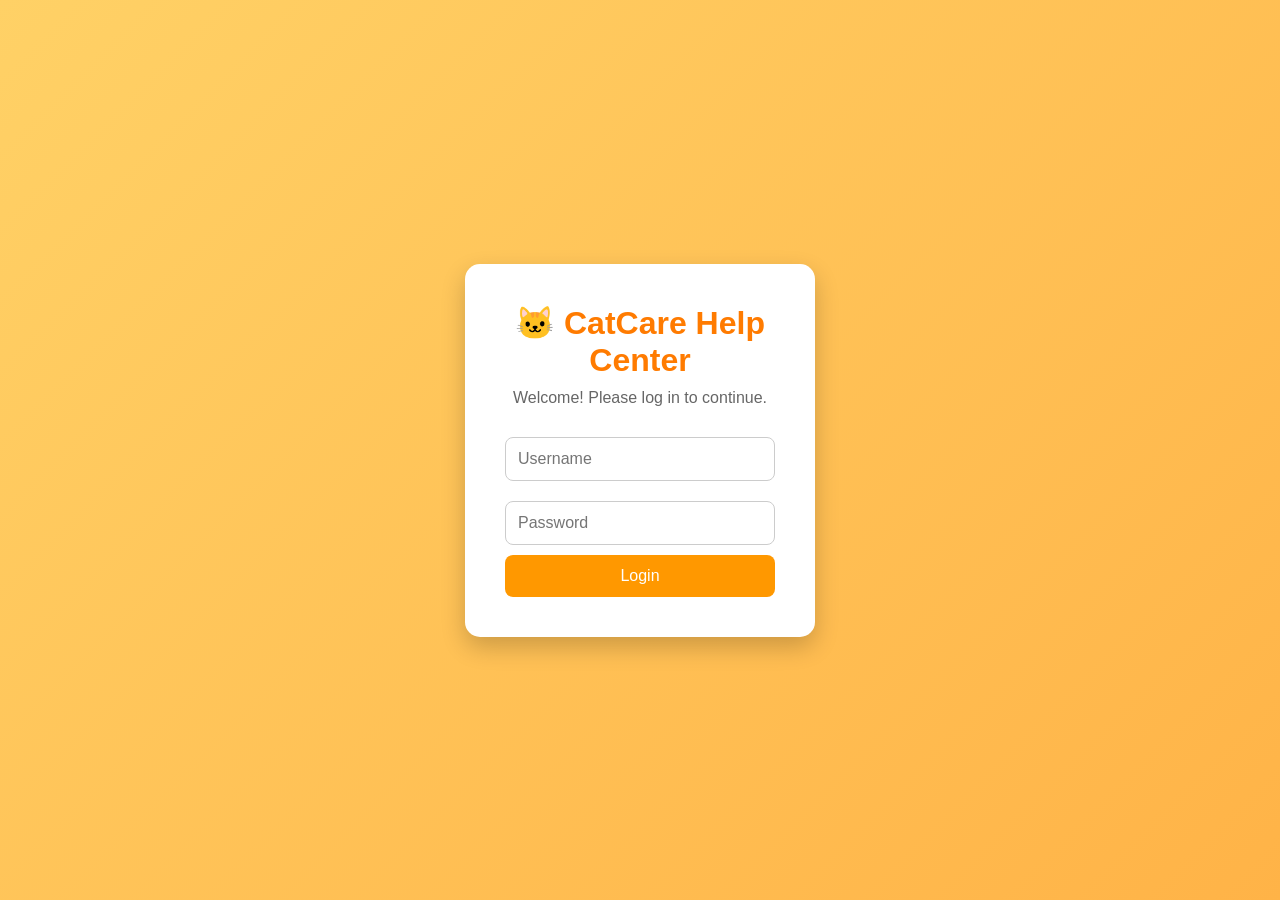
<file: index.html>
<!DOCTYPE html>
<html lang="en">
<head>
    <meta charset="UTF-8">
    <meta name="viewport" content="width=device-width, initial-scale=1.0">
    <title>CatCare Help Center - Login</title>
    <link rel="stylesheet" href="style.css">
</head>

<body class="login-page">

    <div class="login-box">
        <h1>🐱 CatCare Help Center</h1>
        <p>Welcome! Please log in to continue.</p>

        <input type="text" id="username" placeholder="Username">

        <input type="password" id="password" placeholder="Password">

        <button onclick="login()">Login</button>
    </div>

    <script src="script.js"></script>

</body>
</html>
</file>
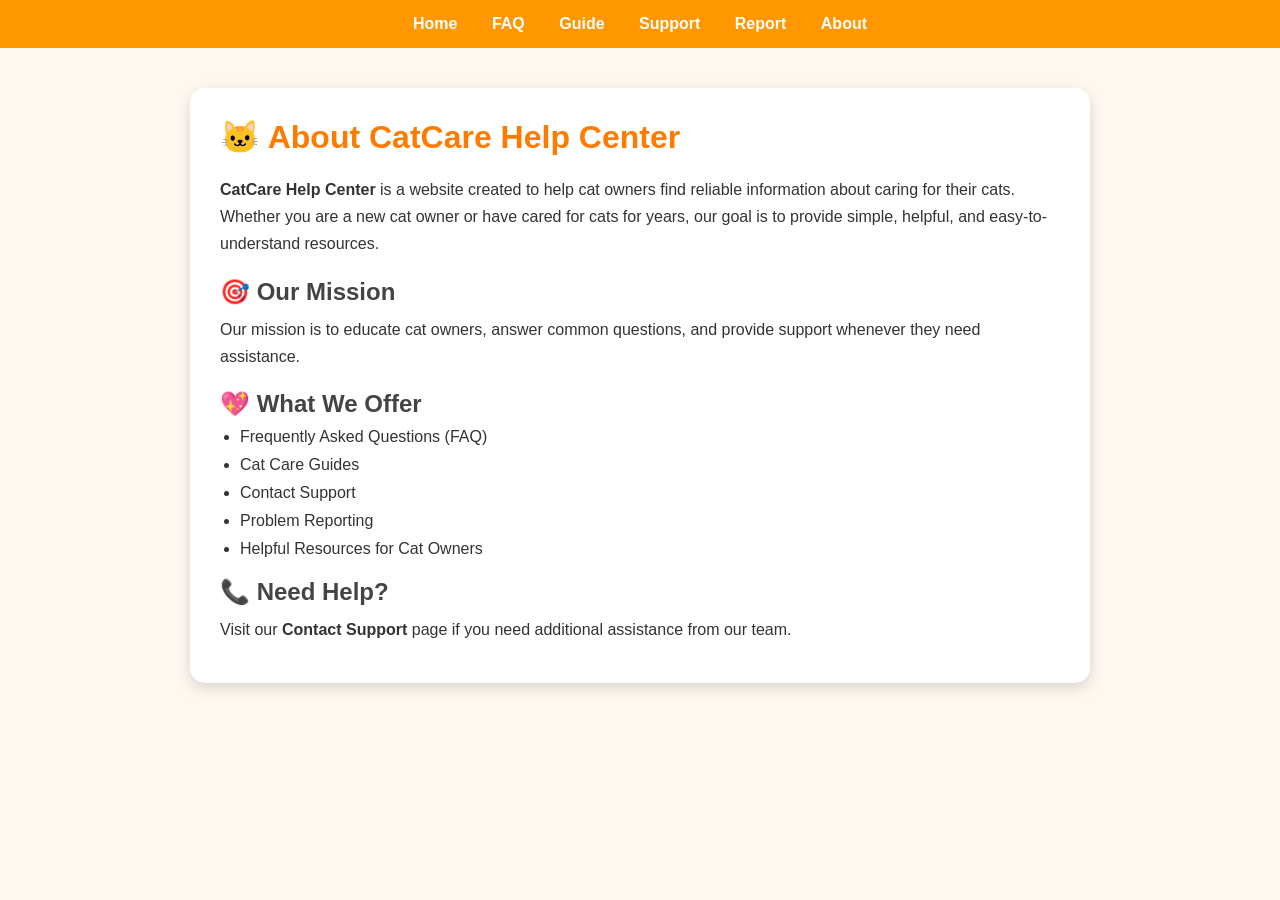
<file: about.html>
<!DOCTYPE html>
<html lang="en">
<head>
    <meta charset="UTF-8">
    <meta name="viewport" content="width=device-width, initial-scale=1.0">
    <title>CatCare Help Center - About Us</title>
    <link rel="stylesheet" href="style.css">
</head>

<body>

    <nav>
        <a href="home.html">Home</a>
        <a href="faq.html">FAQ</a>
        <a href="guide.html">Guide</a>
        <a href="contact.html">Support</a>
        <a href="report.html">Report</a>
        <a href="about.html">About</a>
    </nav>

    <div class="container">

        <h1>🐱 About CatCare Help Center</h1>

        <p>
            <strong>CatCare Help Center</strong> is a website created to help cat owners
            find reliable information about caring for their cats. Whether you are a new
            cat owner or have cared for cats for years, our goal is to provide simple,
            helpful, and easy-to-understand resources.
        </p>

        <h2>🎯 Our Mission</h2>

        <p>
            Our mission is to educate cat owners, answer common questions,
            and provide support whenever they need assistance.
        </p>

        <h2>💖 What We Offer</h2>

        <ul>
            <li>Frequently Asked Questions (FAQ)</li>
            <li>Cat Care Guides</li>
            <li>Contact Support</li>
            <li>Problem Reporting</li>
            <li>Helpful Resources for Cat Owners</li>
        </ul>

        <h2>📞 Need Help?</h2>

        <p>
            Visit our <strong>Contact Support</strong> page if you need additional
            assistance from our team.
        </p>

    </div>

</body>
</html>
</file>
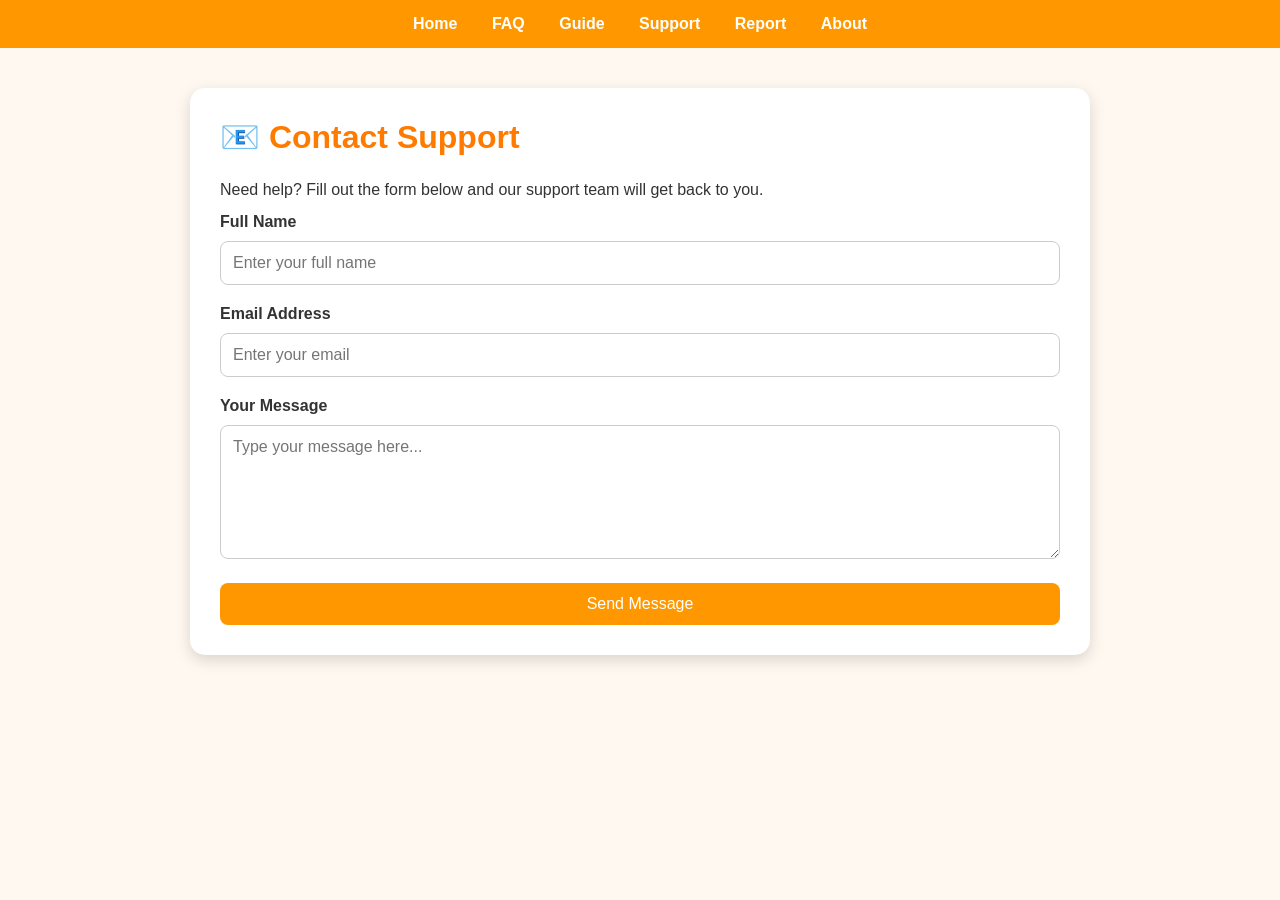
<file: contact.html>
<!DOCTYPE html>
<html lang="en">
<head>
    <meta charset="UTF-8">
    <meta name="viewport" content="width=device-width, initial-scale=1.0">
    <title>CatCare Help Center - Contact Support</title>
    <link rel="stylesheet" href="style.css">
</head>

<body>

    <nav>
        <a href="home.html">Home</a>
        <a href="faq.html">FAQ</a>
        <a href="guide.html">Guide</a>
        <a href="contact.html">Support</a>
        <a href="report.html">Report</a>
        <a href="about.html">About</a>
    </nav>

    <div class="container">

        <h1>📧 Contact Support</h1>

        <p>
            Need help? Fill out the form below and our support team will get back to you.
        </p>

        <form>

            <label for="name"><strong>Full Name</strong></label>
            <input type="text" id="name" placeholder="Enter your full name">

            <label for="email"><strong>Email Address</strong></label>
            <input type="email" id="email" placeholder="Enter your email">

            <label for="message"><strong>Your Message</strong></label>
            <textarea id="message" rows="6" placeholder="Type your message here..."></textarea>

            <button type="submit">Send Message</button>

        </form>

    </div>

</body>
</html>
</file>
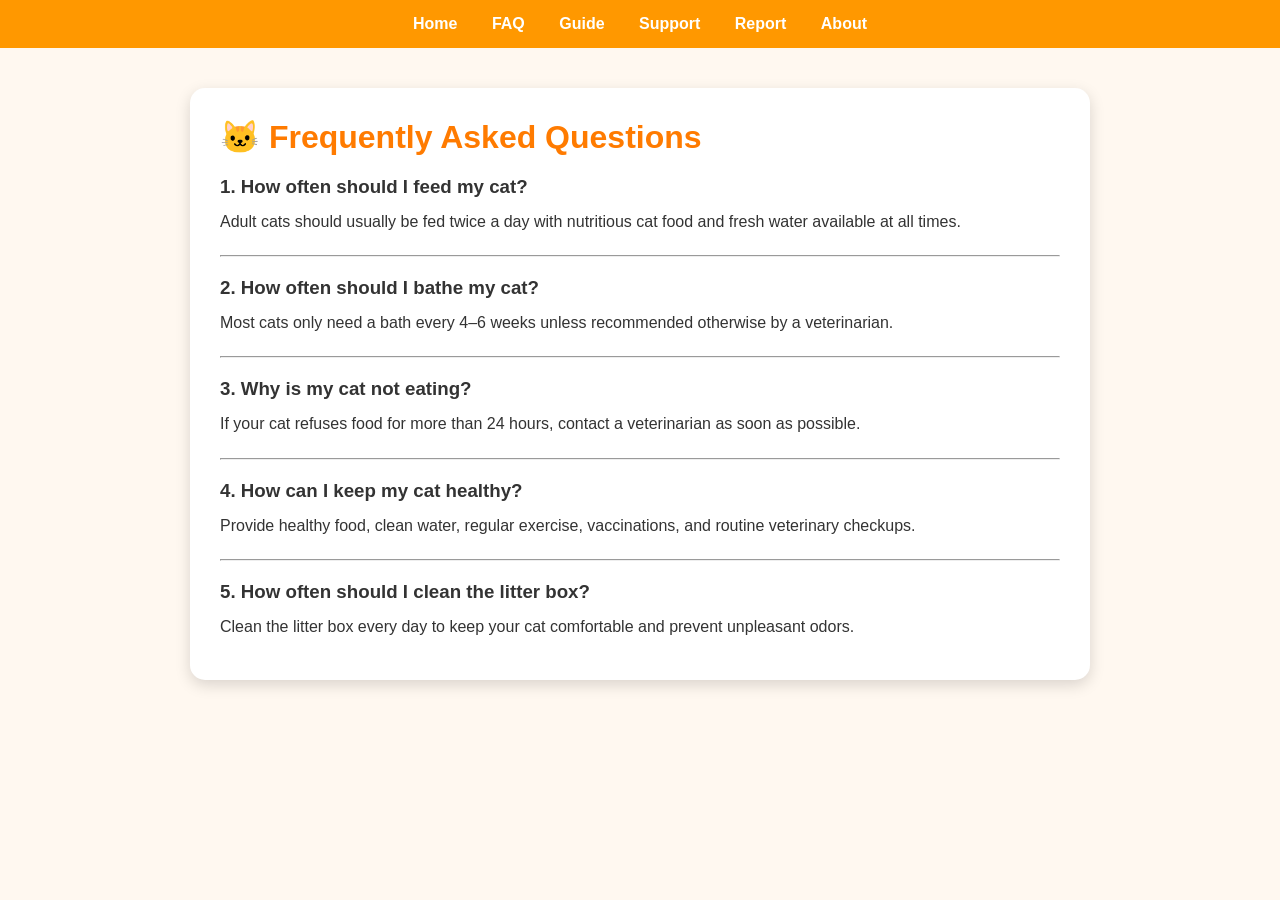
<file: faq.html>
<!DOCTYPE html>
<html lang="en">
<head>
    <meta charset="UTF-8">
    <meta name="viewport" content="width=device-width, initial-scale=1.0">
    <title>CatCare Help Center - FAQ</title>
    <link rel="stylesheet" href="style.css">
</head>

<body>

    <nav>
        <a href="home.html">Home</a>
        <a href="faq.html">FAQ</a>
        <a href="guide.html">Guide</a>
        <a href="contact.html">Support</a>
        <a href="report.html">Report</a>
        <a href="about.html">About</a>
    </nav>

    <div class="container">

        <h1>🐱 Frequently Asked Questions</h1>

        <h3>1. How often should I feed my cat?</h3>
        <p>Adult cats should usually be fed twice a day with nutritious cat food and fresh water available at all times.</p>

        <hr>

        <h3>2. How often should I bathe my cat?</h3>
        <p>Most cats only need a bath every 4–6 weeks unless recommended otherwise by a veterinarian.</p>

        <hr>

        <h3>3. Why is my cat not eating?</h3>
        <p>If your cat refuses food for more than 24 hours, contact a veterinarian as soon as possible.</p>

        <hr>

        <h3>4. How can I keep my cat healthy?</h3>
        <p>Provide healthy food, clean water, regular exercise, vaccinations, and routine veterinary checkups.</p>

        <hr>

        <h3>5. How often should I clean the litter box?</h3>
        <p>Clean the litter box every day to keep your cat comfortable and prevent unpleasant odors.</p>

    </div>

</body>
</html>
</file>
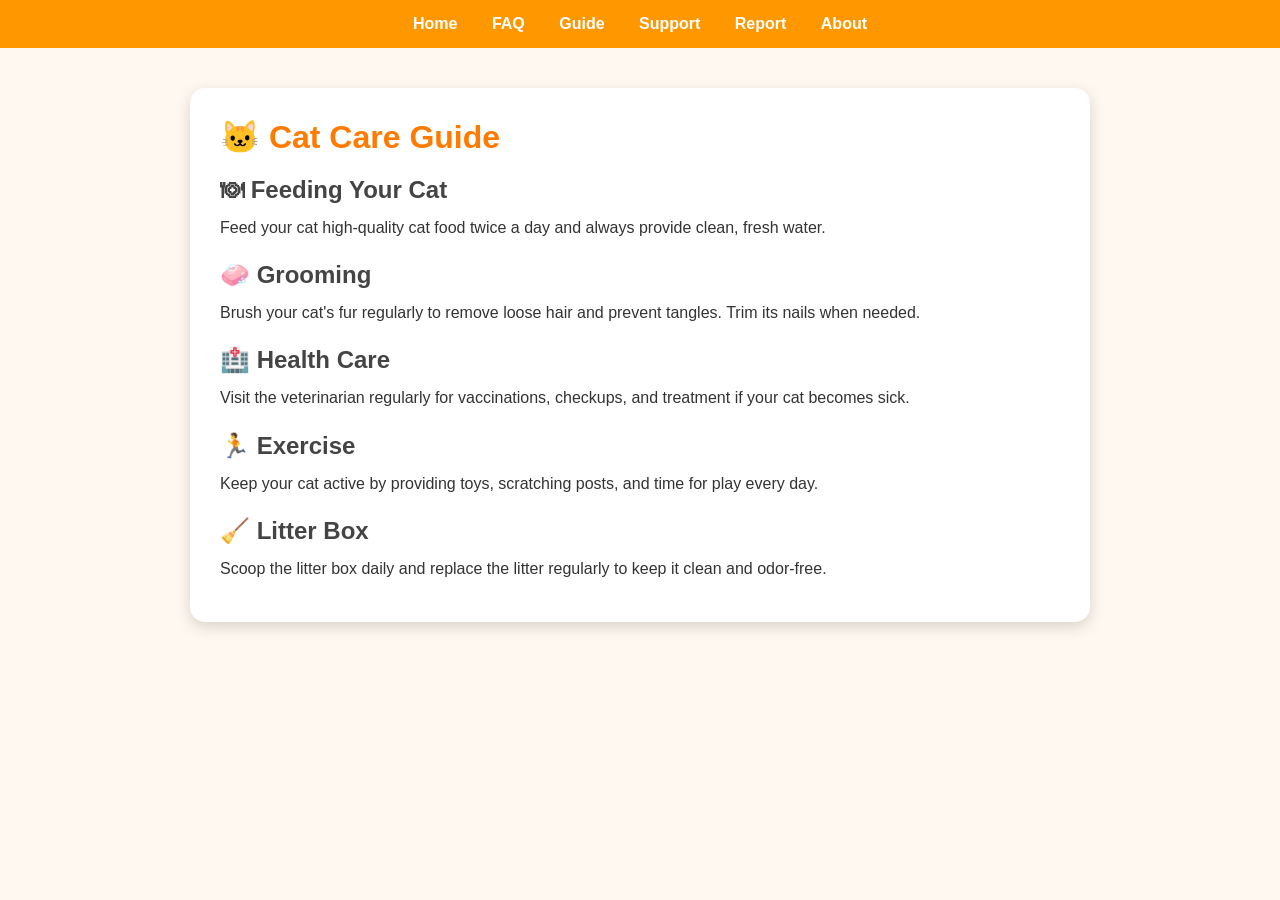
<file: guide.html>
<!DOCTYPE html>
<html lang="en">
<head>
    <meta charset="UTF-8">
    <meta name="viewport" content="width=device-width, initial-scale=1.0">
    <title>CatCare Help Center - Cat Care Guide</title>
    <link rel="stylesheet" href="style.css">
</head>

<body>

    <nav>
        <a href="home.html">Home</a>
        <a href="faq.html">FAQ</a>
        <a href="guide.html">Guide</a>
        <a href="contact.html">Support</a>
        <a href="report.html">Report</a>
        <a href="about.html">About</a>
    </nav>

    <div class="container">

        <h1>🐱 Cat Care Guide</h1>

        <h2>🍽 Feeding Your Cat</h2>
        <p>
            Feed your cat high-quality cat food twice a day and always provide clean, fresh water.
        </p>

        <h2>🧼 Grooming</h2>
        <p>
            Brush your cat's fur regularly to remove loose hair and prevent tangles. Trim its nails when needed.
        </p>

        <h2>🏥 Health Care</h2>
        <p>
            Visit the veterinarian regularly for vaccinations, checkups, and treatment if your cat becomes sick.
        </p>

        <h2>🏃 Exercise</h2>
        <p>
            Keep your cat active by providing toys, scratching posts, and time for play every day.
        </p>

        <h2>🧹 Litter Box</h2>
        <p>
            Scoop the litter box daily and replace the litter regularly to keep it clean and odor-free.
        </p>

    </div>

</body>
</html>
</file>
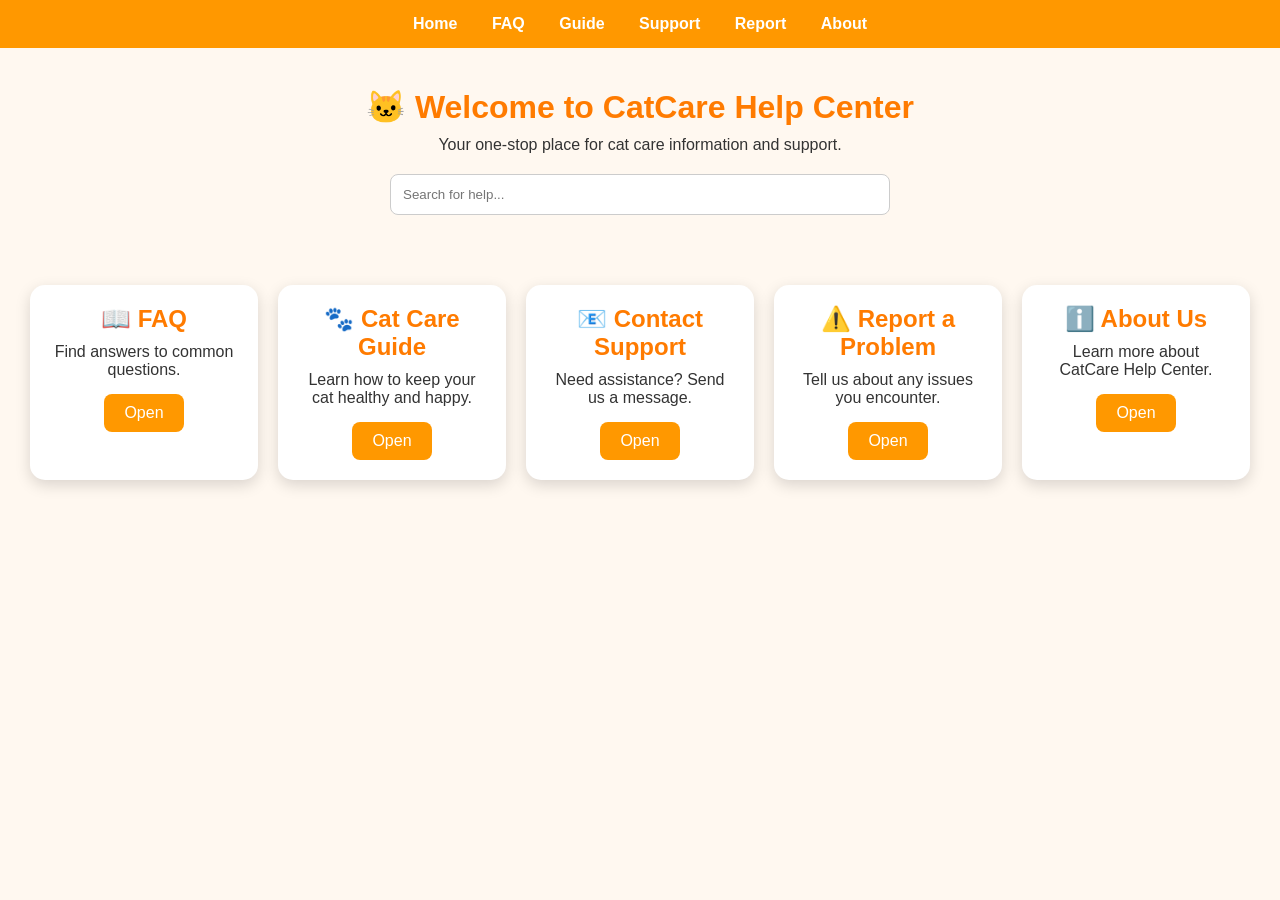
<file: home.html>
<!DOCTYPE html>
<html lang="en">
<head>
    <meta charset="UTF-8">
    <meta name="viewport" content="width=device-width, initial-scale=1.0">
    <title>CatCare Help Center - Home</title>
    <link rel="stylesheet" href="style.css">
</head>

<body>

    <nav>
        <a href="home.html">Home</a>
        <a href="faq.html">FAQ</a>
        <a href="guide.html">Guide</a>
        <a href="contact.html">Support</a>
        <a href="report.html">Report</a>
        <a href="about.html">About</a>
    </nav>

    <header>
        <h1>🐱 Welcome to CatCare Help Center</h1>
        <p>Your one-stop place for cat care information and support.</p>

        <input type="text" placeholder="Search for help...">
    </header>

    <div class="cards">

        <div class="card">
            <h2>📖 FAQ</h2>
            <p>Find answers to common questions.</p>
            <a href="faq.html">Open</a>
        </div>

        <div class="card">
            <h2>🐾 Cat Care Guide</h2>
            <p>Learn how to keep your cat healthy and happy.</p>
            <a href="guide.html">Open</a>
        </div>

        <div class="card">
            <h2>📧 Contact Support</h2>
            <p>Need assistance? Send us a message.</p>
            <a href="contact.html">Open</a>
        </div>

        <div class="card">
            <h2>⚠️ Report a Problem</h2>
            <p>Tell us about any issues you encounter.</p>
            <a href="report.html">Open</a>
        </div>

        <div class="card">
            <h2>ℹ️ About Us</h2>
            <p>Learn more about CatCare Help Center.</p>
            <a href="about.html">Open</a>
        </div>

    </div>

</body>
</html>
</file>
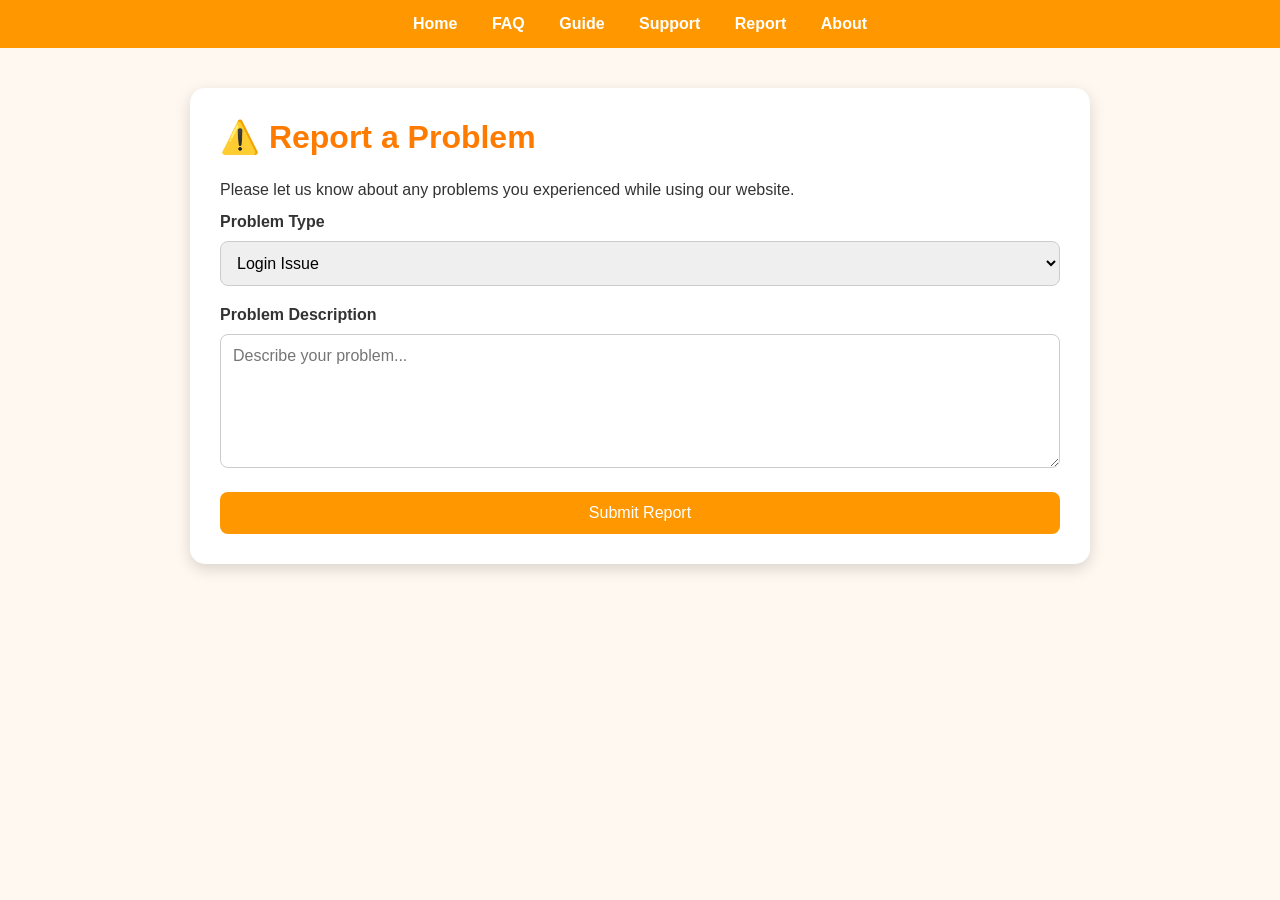
<file: report.html>
<!DOCTYPE html>
<html lang="en">
<head>
    <meta charset="UTF-8">
    <meta name="viewport" content="width=device-width, initial-scale=1.0">
    <title>CatCare Help Center - Report a Problem</title>
    <link rel="stylesheet" href="style.css">
</head>

<body>

    <nav>
        <a href="home.html">Home</a>
        <a href="faq.html">FAQ</a>
        <a href="guide.html">Guide</a>
        <a href="contact.html">Support</a>
        <a href="report.html">Report</a>
        <a href="about.html">About</a>
    </nav>

    <div class="container">

        <h1>⚠️ Report a Problem</h1>

        <p>
            Please let us know about any problems you experienced while using our website.
        </p>

        <form>

            <label for="issue"><strong>Problem Type</strong></label>
            <select id="issue">
                <option>Login Issue</option>
                <option>Website Bug</option>
                <option>Account Problem</option>
                <option>Cat Care Information Error</option>
                <option>Other</option>
            </select>

            <label for="details"><strong>Problem Description</strong></label>
            <textarea id="details" rows="6" placeholder="Describe your problem..."></textarea>

            <button type="submit">Submit Report</button>

        </form>

    </div>

</body>
</html>
</file>
<file: style.css>
/* RESET */
*{
    margin:0;
    padding:0;
    box-sizing:border-box;
    font-family:Arial, Helvetica, sans-serif;
}

/* BODY */
body{
    background:#fff8f0;
    color:#333;
}

/* LOGIN PAGE */
.login-page{
    display:flex;
    justify-content:center;
    align-items:center;
    height:100vh;
    background:linear-gradient(135deg,#FFD166,#FFB347);
}

.login-box{
    background:white;
    width:350px;
    padding:40px;
    border-radius:15px;
    text-align:center;
    box-shadow:0 10px 25px rgba(0,0,0,.2);
}

.login-box h1{
    margin-bottom:10px;
    color:#ff7b00;
}

.login-box p{
    margin-bottom:20px;
    color:#666;
}

.login-box input{
    width:100%;
    padding:12px;
    margin:10px 0;
    border:1px solid #ccc;
    border-radius:8px;
    font-size:16px;
}

/* BUTTONS */
button{
    width:100%;
    padding:12px;
    background:#ff9800;
    color:white;
    border:none;
    border-radius:8px;
    font-size:16px;
    cursor:pointer;
    transition:.3s;
}

button:hover{
    background:#e68900;
}

/* NAVIGATION */
nav{
    background:#ff9800;
    padding:15px;
    text-align:center;
}

nav a{
    color:white;
    text-decoration:none;
    margin:0 15px;
    font-weight:bold;
}

nav a:hover{
    text-decoration:underline;
}

/* HEADER */
header{
    text-align:center;
    padding:40px 20px;
}

header h1{
    color:#ff7b00;
    margin-bottom:10px;
}

header p{
    margin-bottom:20px;
}

header input{
    width:60%;
    max-width:500px;
    padding:12px;
    border:1px solid #ccc;
    border-radius:8px;
}

/* CARD SECTION */
.cards{
    display:grid;
    grid-template-columns:repeat(auto-fit,minmax(220px,1fr));
    gap:20px;
    padding:30px;
}

.card{
    background:white;
    border-radius:15px;
    padding:20px;
    text-align:center;
    box-shadow:0 5px 15px rgba(0,0,0,.15);
}

.card h2{
    color:#ff7b00;
    margin-bottom:10px;
}

.card p{
    margin-bottom:15px;
}

.card a{
    display:inline-block;
    background:#ff9800;
    color:white;
    text-decoration:none;
    padding:10px 20px;
    border-radius:8px;
}

.card a:hover{
    background:#e68900;
}

/* CONTENT */
.container{
    max-width:900px;
    margin:40px auto;
    background:white;
    padding:30px;
    border-radius:15px;
    box-shadow:0 5px 15px rgba(0,0,0,.15);
}

.container h1{
    color:#ff7b00;
    margin-bottom:20px;
}

.container h2{
    margin-top:20px;
    color:#444;
}

.container h3{
    margin-top:20px;
}

.container p{
    line-height:1.7;
    margin:10px 0;
}

.container ul{
    margin-left:20px;
}

.container li{
    margin:10px 0;
}

/* FORMS */
form input,
form textarea,
form select{
    width:100%;
    padding:12px;
    margin:10px 0 20px;
    border:1px solid #ccc;
    border-radius:8px;
    font-size:16px;
}

textarea{
    resize:vertical;
}

hr{
    margin:20px 0;
}

/* MOBILE */
@media(max-width:768px){

    nav a{
        display:block;
        margin:10px 0;
    }

    header input{
        width:90%;
    }

    .cards{
        grid-template-columns:1fr;
    }

}
</file>
